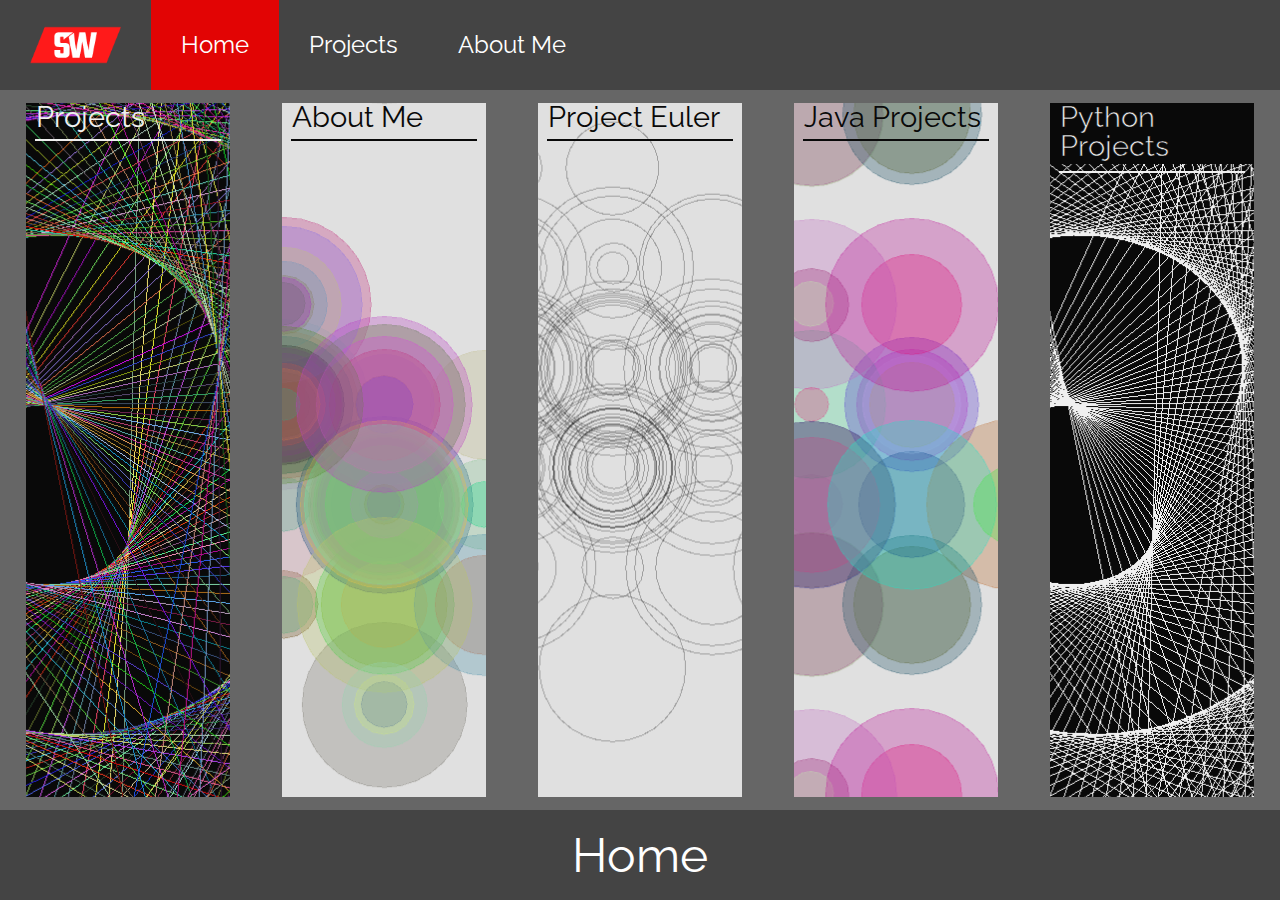
<file: index.html>
<!DOCTYPE html>
<html>
	
	<head>
				<!-- Global site tag (gtag.js) - Google Analytics -->
		<script async src="https://www.googletagmanager.com/gtag/js?id=UA-113881570-1"></script>
		<script>
		  window.dataLayer = window.dataLayer || [];
		  function gtag(){dataLayer.push(arguments);}
		  gtag('js', new Date());

		  gtag('config', 'UA-113881570-1');
		</script>
		<link rel="stylesheet" href="src/css/style.css">
		<link rel="stylesheet" href="src/css/homeStyle.css">
		<link rel="stylesheet" href="src/css/reset.css">

		<link rel="icon" type="image/png" href="res/imgs/logo_light.png" />

		<link href="https://fonts.googleapis.com/css?family=Julius+Sans+One" rel="stylesheet">
		<link href="https://fonts.googleapis.com/css?family=Raleway" rel="stylesheet">

		<script type="text/javascript">
			if (screen.width <= 699) {
			document.location = "mobileIndex.html";
			}
		</script>
	</head>

	<title>
	The Wykes Website
	</title>

	<div id="container">

		<div class="header">
			
			<img src="res/imgs/logo_light.png" width="50px" height="50px">
			<a href="index.html" class="selected">Home</a>
			<a href="projects.html">Projects</a>
			<a href="about.html">About Me</a>

		</div>

		<div class="body">

			<div id="homeBody">

				<div class="selectionPane" id="projectsPane">

					<a href="projects.html">
					<h1> Projects </h1>
					<hr>
					</a>
					
				</div>

				<div class="selectionPane" id="aboutPane">

					<a href="about.html">
					<h1> About Me </h1>
					<hr>
					</a>

				</div>

				<div class="selectionPane" id="socialMediaPane">
					<a href="projectEuler.html">
					<h1> Project Euler </h1>
					<hr>
					</a>
				</div>

				<div class="selectionPane" id="javaPane">
					<a href="javaProjects.html">
					<h1> Java Projects </h1>
					<hr>
					</a>
					
				</div>

				<div class="selectionPane" id="pythonPane">
					<a href="pythonProjects.html">
					<h1> Python Projects </h1>
					<hr>
					</a>
					
				</div>

			</div>

		</div>

		<div class="footer">

			<p>
				Home
			</p>

		</div>

	</div>

</html>
</file>
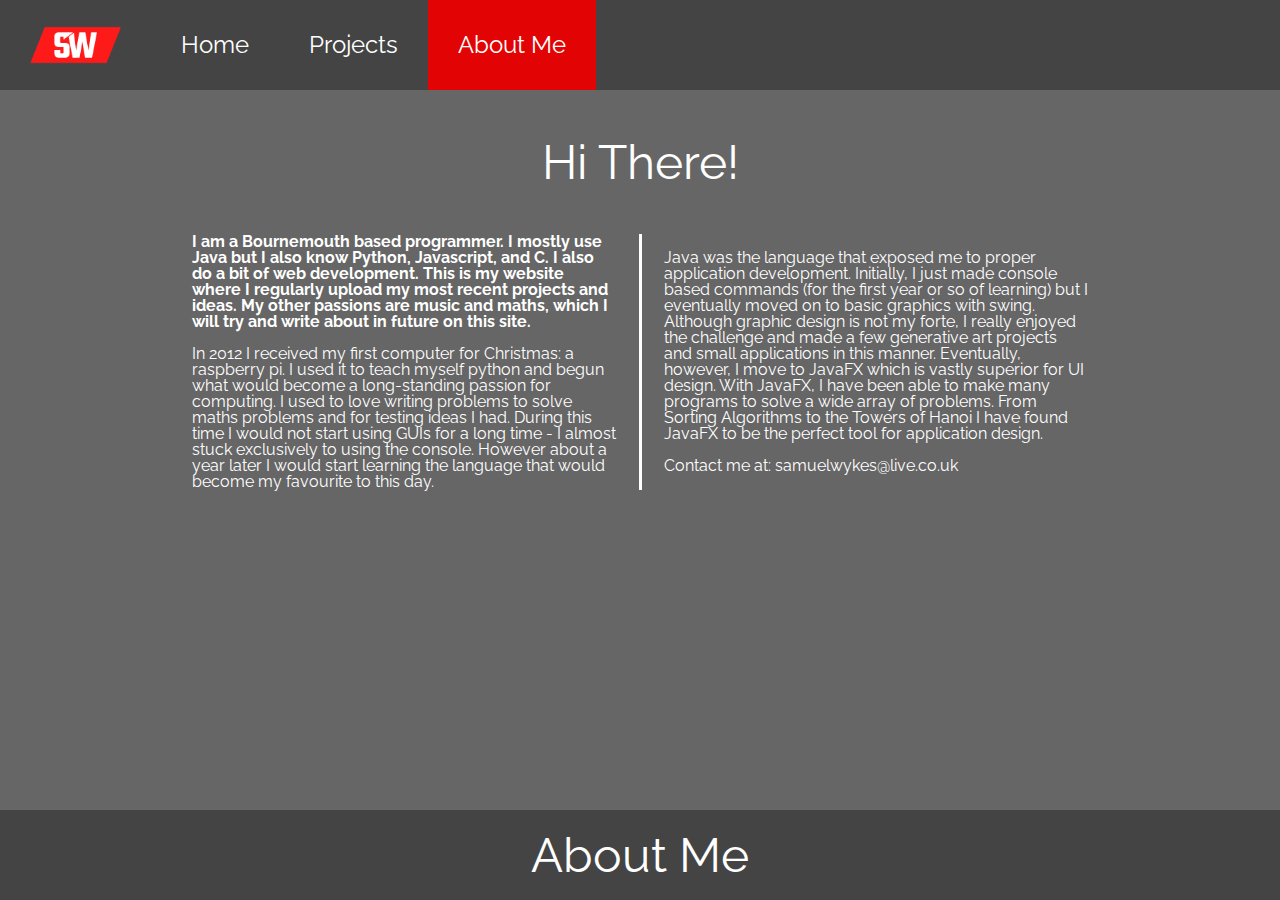
<file: about.html>
<!DOCTYPE html>
<html>
	
	<head>
				<!-- Global site tag (gtag.js) - Google Analytics -->
		<script async src="https://www.googletagmanager.com/gtag/js?id=UA-113881570-1"></script>
		<script>
		  window.dataLayer = window.dataLayer || [];
		  function gtag(){dataLayer.push(arguments);}
		  gtag('js', new Date());

		  gtag('config', 'UA-113881570-1');
		</script>
		<link rel="stylesheet" href="src/css/style.css">
		<link rel="stylesheet" href="src/css/aboutStyle.css">
		<link rel="stylesheet" href="src/css/reset.css">

		<link rel="icon" type="image/png" href="res/imgs/logo_light.png" />

		<link href="https://fonts.googleapis.com/css?family=Julius+Sans+One" rel="stylesheet">
		<link href="https://fonts.googleapis.com/css?family=Raleway" rel="stylesheet">
		<link href="https://fonts.googleapis.com/css?family=Crimson+Text" rel="stylesheet">
	</head>

	<title>
	The Wykes Website
	</title>

	<div id="container">

		<div class="header">
			
			<img src="res/imgs/logo_light.png" width="50px" height="50px">
			<a href="index.html">Home</a>
			<a href="projects.html" >Projects</a>
			<a href="about.html" class="selected">About Me</a>

		</div>

		<div class="body">

			<div id="aboutBody">
				<h1>Hi There!</h1>
				<p> 
					<span style="font-weight: bold">
					I am a Bournemouth based programmer. I mostly use Java but I also know Python, Javascript, and C. I also do a bit of web development. This is my website where I regularly upload my most recent projects and ideas. My other passions are music and maths, which I will try and write about in future on this site.
					</span>
					<br>
					<br>
					In 2012 I received my first computer for Christmas: a raspberry pi. I used it to teach myself python and begun what would become a long-standing passion for computing. I used to love writing problems to solve maths problems and for testing ideas I had. During this time I would not start using GUIs for a long time - I almost stuck exclusively to using the console. However about a year later I would start learning the language that would become my favourite to this day.
					<br>
					<br>
					Java was the language that exposed me to proper application development. Initially, I just made console based commands (for the first year or so of learning) but I eventually moved on to basic graphics with swing. Although graphic design is not my forte, I really enjoyed the challenge and made a few generative art projects and small applications in this manner. Eventually, however, I move to JavaFX which is vastly superior for UI design. With JavaFX, I have been able to make many programs to solve a wide array of problems. From Sorting Algorithms to the Towers of Hanoi I have found JavaFX to be the perfect tool for application design.
					<br>
					<br>
					Contact me at: samuelwykes@live.co.uk
					</p>
			</div>		


		</div>

		<div class="footer">

			<p>
				About Me
			</p>

		</div>

	</div>

</html>
</file>
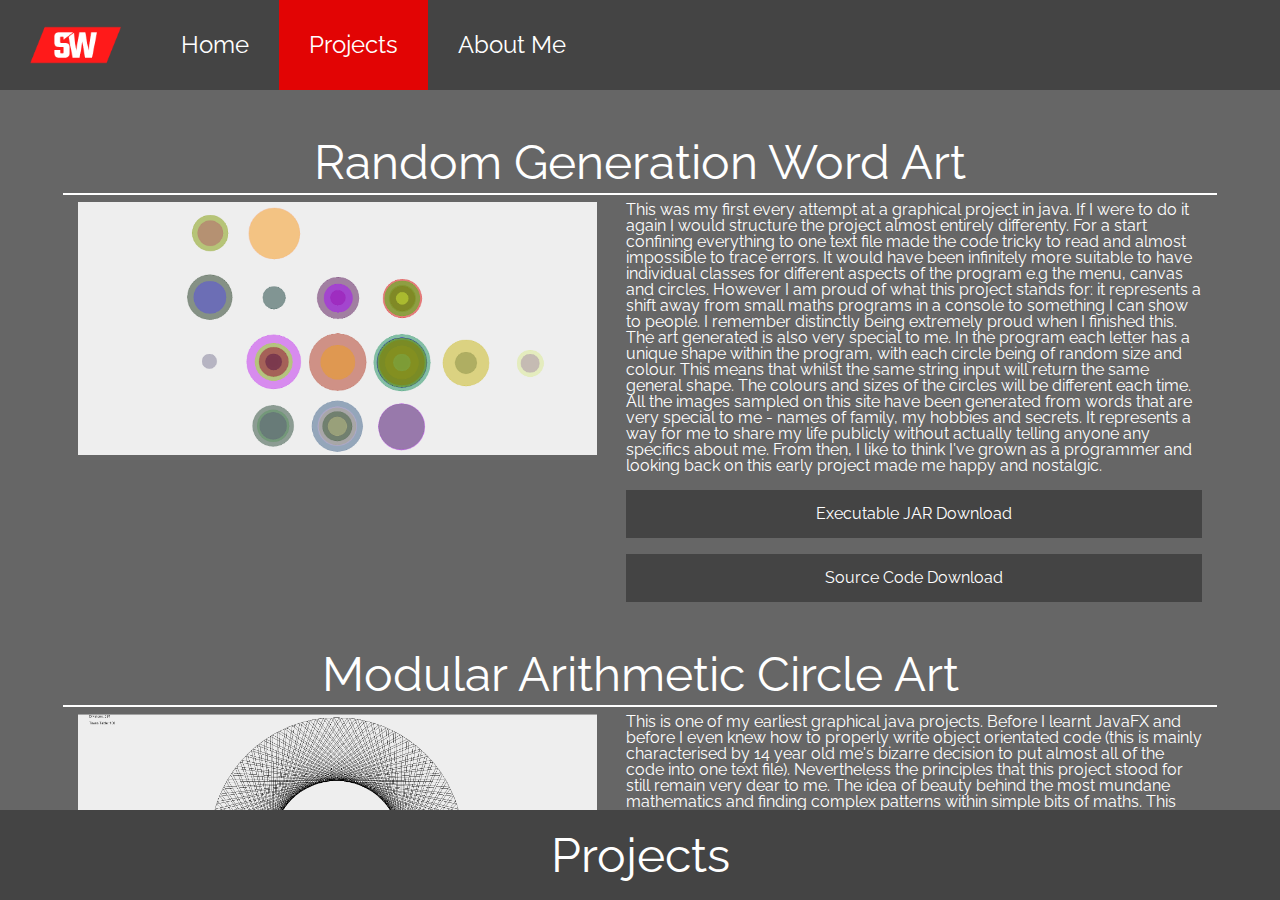
<file: javaProjects.html>
<!DOCTYPE html>
<html>
	
	<head>
				<!-- Global site tag (gtag.js) - Google Analytics -->
		<script async src="https://www.googletagmanager.com/gtag/js?id=UA-113881570-1"></script>
		<script>
		  window.dataLayer = window.dataLayer || [];
		  function gtag(){dataLayer.push(arguments);}
		  gtag('js', new Date());

		  gtag('config', 'UA-113881570-1');
		</script>
		<link rel="stylesheet" href="src/css/style.css">
		<link rel="stylesheet" href="src/css/projectStyle.css">
		<link rel="stylesheet" href="src/css/reset.css">

		<link rel="icon" type="image/png" href="res/imgs/logo_light.png" />

		<link href="https://fonts.googleapis.com/css?family=Julius+Sans+One" rel="stylesheet">
		<link href="https://fonts.googleapis.com/css?family=Raleway" rel="stylesheet">
		<link href="https://fonts.googleapis.com/css?family=Crimson+Text" rel="stylesheet">
	</head>

	<title>
	The Wykes Website
	</title>

	<div id="container">

		<div class="header">
			
			<img src="res/imgs/logo_light.png" width="50px" height="50px">
			<a href="index.html">Home</a>
			<a href="projects.html"  class="selected">Projects</a>
			<a href="about.html">About Me</a>

		</div>

		<div class="body">


			<div id="javaProjectsBody">

				<h1> Random Generation Word Art </h1>
				<hr>
				<div class="projectContainer">
					<div class="imageContainer"><img src="res/imgs/wordgenIMG.png"></div>
					<p>
						This was my first every attempt at a graphical project in java. If I were to do it again I would structure the project almost entirely differenty. For a start confining everything to one text file made the code tricky to read and almost impossible to trace errors. It would have been infinitely more suitable to have individual classes for different aspects of the program e.g the menu, canvas and circles. However I am proud of what this project stands for: it represents a shift away from small maths programs in a console to something I can show to people. I remember distinctly being extremely proud when I finished this. The art generated is also very special to me. In the program each letter has a unique shape within the program, with each circle being of random size and colour. This means that whilst the same string input will return the same general shape. The colours and sizes of the circles will be different each time. All the images sampled on this site have been generated from words that are very special to me - names of family, my hobbies and secrets. It represents a way for me to share my life publicly without actually telling anyone any specifics about me. From then, I like to think I've grown as a programmer and looking back on this early project made me happy and nostalgic.
						<br><br>
						<a class="downloadButton" href="src/java/Word Gen Art/Word Gen Art.jar"> Executable JAR Download </a>
						<br>
						<a class="downloadButton" href="src/java/Word Gen Art/Word Gen Art.jar"> Source Code Download </a>
					</p>
				</div>

				
				<h1> Modular Arithmetic Circle Art </h1>
				<hr>
				<div class="projectContainer">
					<div class="imageContainer"><img src="res/imgs/circlegenIMG.png"></div>
					<p>
						This is one of my earliest graphical java projects. Before I learnt JavaFX and before I even knew how to properly write object orientated code (this is mainly characterised by 14 year old me's bizarre decision to put almost all of the code into one text file). Nevertheless the principles that this project stood for still remain very dear to me. The idea of beauty behind the most mundane mathematics and finding complex patterns within simple bits of maths. This project works on the principle that every number is connected by a line to itself times the number inputted into the times table box then modulo the number in the divisions box. This simple bit of maths can create some extraordinary, from cardioids set to squares. I was heavily inspired for this project by the youtube channel Mathologer. The basic idea is illustrated in this <a style="text-decoration: none" href="https://www.youtube.com/watch?v=qhbuKbxJsk8"> video </a>.
						<br><br>
						<a class="downloadButton" href="src/java/Circle Gen Art/Circle Gen Art.jar"> Executable JAR Download </a>
						<br>
						<a class="downloadButton" href="src/java/Circle Gen Art/Circle Gen Art.zip"> Source Code Download </a>
					</p>
				</div>

				<h1> Calculator </h1>
				<hr>
				<div class ="projectContainer">
					<div class="imageContainer"><img src="res/imgs/calculatorIMG.png"></div>
					<p>

					One of my first projects with JavaFX, I really enjoyed the more design and CSS based parts of this project as it gave me an opportunity to apply some things I've learnt in web development to software development.

					<br> <br>
					<a class="downloadButton" href="src/java/Calculator/Wykes Calculator.jar"> Executable JAR Download </a>
					<br>
					<a class="downloadButton" href="src/java/Calculator/Wykes Calculator.zip"> Code Source Download </a>

					</p>
				</div>

				<h1> Noughts And Crosses </h1>
				<hr>
				<div class="projectContainer">
					<div class="imageContainer"><img src="res/imgs/noughtsandcrossesIMG.png"></div>
					<p>
						For my second JavaFX project I decided to make a simple game. Something that I could test graphics on and also have a go at writing a simple AI for. Unfortunately the AI is quite easy to trick as it only looks 2 moves into the future, however for a first attempt I'd say this was relatively succesful.
						<br><br>
						<a class="downloadButton" href="src/java/Noughts And Crosses/Noughts And Crosses.jar"> Executable JAR Download </a>
						<br>
						<a class="downloadButton" href="src/java/Noughts And Crosses/Noughts And Crosses Source.pdf"> Source Code Download </a>
					</p>
				</div>

				<h1> Connect 4 </h1>
				<hr>
				<div class="projectContainer">
					<div class="imageContainer"><img src="res/imgs/connect4IMG.png"></div>
					<p>
						After finishing the Noughts and Crosses Project, I decided I would try and up the complexity of my projects. This new project would be slightly harder than noughts and crosses and would give me greater room for experimentation with the way I use CSS and markup.
						<br><br>
						<a class="downloadButton" href="src/java/Connect 4/Connect 4.jar"> Executable JAR Download </a>
						<br>
						<a class="downloadButton" href="src/java/Connect 4/Connect 4.pdf"> Source Code Download </a>
					</p>
				</div>

				<h1> Password Vault </h1>
				<hr>
				<div class="projectContainer">
					<div class="imageContainer"><img src="res/imgs/passwordvaultIMG.png"></div>
					<p>
						Whilst the cryptography used within this project isn't really up to modern standards, with the password hash being SHA-256 without a salt and the two way password encryption using DES. This project was more an opportunity for me to experiment with file handling and creating my own data structures. I found it quite challenging as the project was significantly larger in the amount of code needed than a lot of other projects I have done and this made organising everything and keeping the code neat more difficult.
						<br><br>
						<a class="downloadButton" href="src/java/Password Vault/Password Vault.jar"> Executable JAR Download </a>
						<br>
						<a class="downloadButton" href="src/java/Password Vault/Password Vault.zip"> Source Code Download </a>

					</p>
				</div>

				<h1> Sorting Algorithms (WIP) </h1>
				<hr>
				<div class="projectContainer">
					<div class="imageContainer"><img src="res/imgs/sortIMG.png"></div>
					<p>
						This project started as a way for me to revise part of my decision maths for my AS exams. It was very interesting to me as visual representations of data and algorithms have always been very charming to me. Eventually I plan to code bubble sort, quick sort and bogosort (for a laugh).
						<br><br>
						<a class="downloadButton" href="src/java/Sorting Algorithms/Sorting Algorithms.jar"> Executable JAR Download </a>
						<br>
						<a class="downloadButton" href="src/java/Sorting Algorithms/Sorting Algorithms.zip"> Source Code Download </a>
					</p>
				</div>

				<h1> Data Structure Library </h1>
				<hr>
				<div class="projectContainer">
					<p>	
						This library is a collection of simple data structure classes that I, or anyone else, can use in future projects. This project started as another revision idea and has been helpful for me to remember the role and function of different data structures. Current data structures included are: Circular Queues, Linked Lists, Stacks and Binary Trees.
						<br><br>
						<a class="downloadButton" href="src/java/Data Structures/Data Structures.zip"> Library Zip Download </a>
					</p>
				</div>

				<h1> Towers Of Hanoi </h1>
				<hr>
				<div class="projectContainer">
					<div class="imageContainer"><img src="res/imgs/towersIMG.png"></div>
					<p>
						I decided to do this project to practice animation. Primarily trying to use a queue to implement animation. Each sprite has a queue of versions of itself, it will change to the next sprite every frame at a rate of 60 per second. This was also a good exercise in object orientation as I was able to create subclasses for the pins and have all things on the screen as being part of the superclass Sprite. Then to animate I could just implement a tick and render method in Sprite and iterate through the entire Sprite list ticking and rendering 60 times a second per sprite. Overall I think this was quite succesful and the code I have created will form the basis for a new project I am making.
						<br><br>
						<a class="downloadButton" href="src/java/Towers Of Hanoi/Towers Of Hanoi.jar"> Executable Jar Download </a>
						<br>
						<a class="downloadButton" href="src/java/Towers Of Hanoi/Towers Of Hanoi.zip"> Source Code Download </a>
					</p>
				</div>

				<h1> Logic Circuit Simulator </h1>
				<hr>
				<div class="projectContainer">
					<div class="imageContainer"><img src="res/imgs/LogicSimulatorIMG.png"></div>
					<p>
						This is my most ambitious project so far and has been my pet project for the last few months. It is an amalgamation of everything that I have learned so far from programming. The premise is a simple circuit diagram drawer and simulator similar to Yenka however it is more simplified and deals only with logic diagrams. I found the limitations of Yenka's small canvas quite annoying so my solution has an infinite canvas, the way in which you can draw wires is also much less limited than Yenka with the option of snapping and horizontal/vertical wires. Current features include drawing, simulating and saving circuits and I'm planning on adding an eraser tool for easier removal of components and more components in future. I've learned loads from the development of this project including saving objects more easily, more about polymorphism and how to manage more complicated data structures. All skills I look forward to developing in future. 
						<br><br>
						<a class="downloadButton" href="src/java/Logic Circuit Simulator/Logic Circuit Simulator.jar"> Executable Jar Download </a>
						<br>
						<a class="downloadButton" href="src/java/Logic Circuit Simulator/Logic Circuit Simulator.zip"> Source Code Download </a>
					</p>
				</div>

			</div>
 	
		</div>

		<div class="footer">

			<p>
				Projects
			</p>

		</div>

	</div>

</html>
</file>
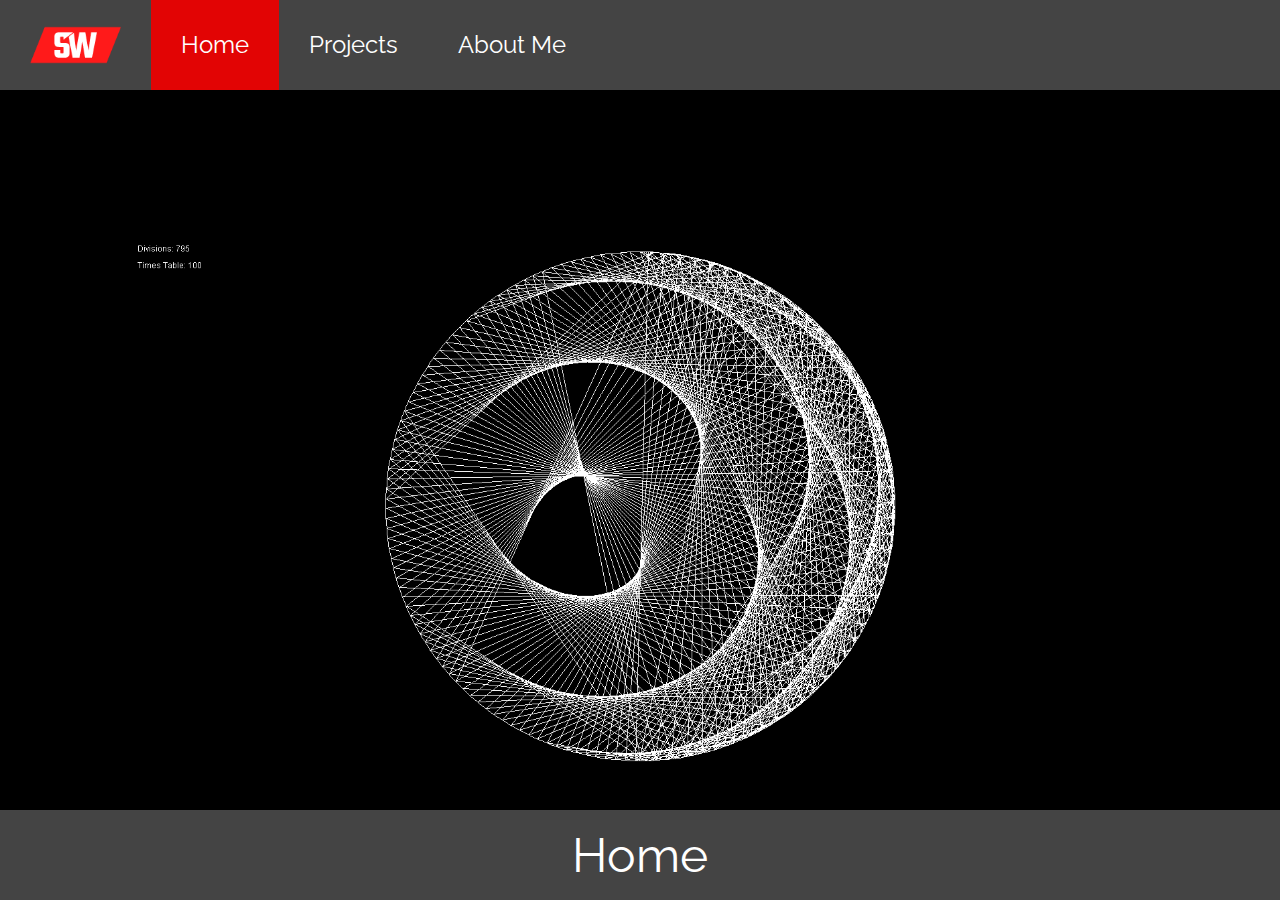
<file: mobileIndex.html>
<!DOCTYPE html>
<html>
	
	<head>
				<!-- Global site tag (gtag.js) - Google Analytics -->
		<script async src="https://www.googletagmanager.com/gtag/js?id=UA-113881570-1"></script>
		<script>
		  window.dataLayer = window.dataLayer || [];
		  function gtag(){dataLayer.push(arguments);}
		  gtag('js', new Date());

		  gtag('config', 'UA-113881570-1');
		</script>
		<link rel="stylesheet" href="src/css/style.css">
		<link rel="stylesheet" href="src/css/mobileHomeStyle.css">
		<link rel="stylesheet" href="src/css/reset.css">

		<link rel="icon" type="image/png" href="res/imgs/logo_light.png" />

		<link href="https://fonts.googleapis.com/css?family=Julius+Sans+One" rel="stylesheet">
		<link href="https://fonts.googleapis.com/css?family=Raleway" rel="stylesheet">

	</head>

	<title>
	The Wykes Website
	</title>

	<div id="container">

		<div class="header">
			
			<img src="res/imgs/logo_light.png" width="50px" height="50px">
			<a href="index.html" class="selected">Home</a>
			<a href="projects.html">Projects</a>
			<a href="about.html">About Me</a>

		</div>

		<div class="body">

			<div id="mobileBody">

				<img id="mobileBodyImg" src="res/imgs/slide2.png">

			</div>

		</div>

		<div class="footer">

			<p>
				Home
			</p>

		</div>

	</div>

</html>
</file>
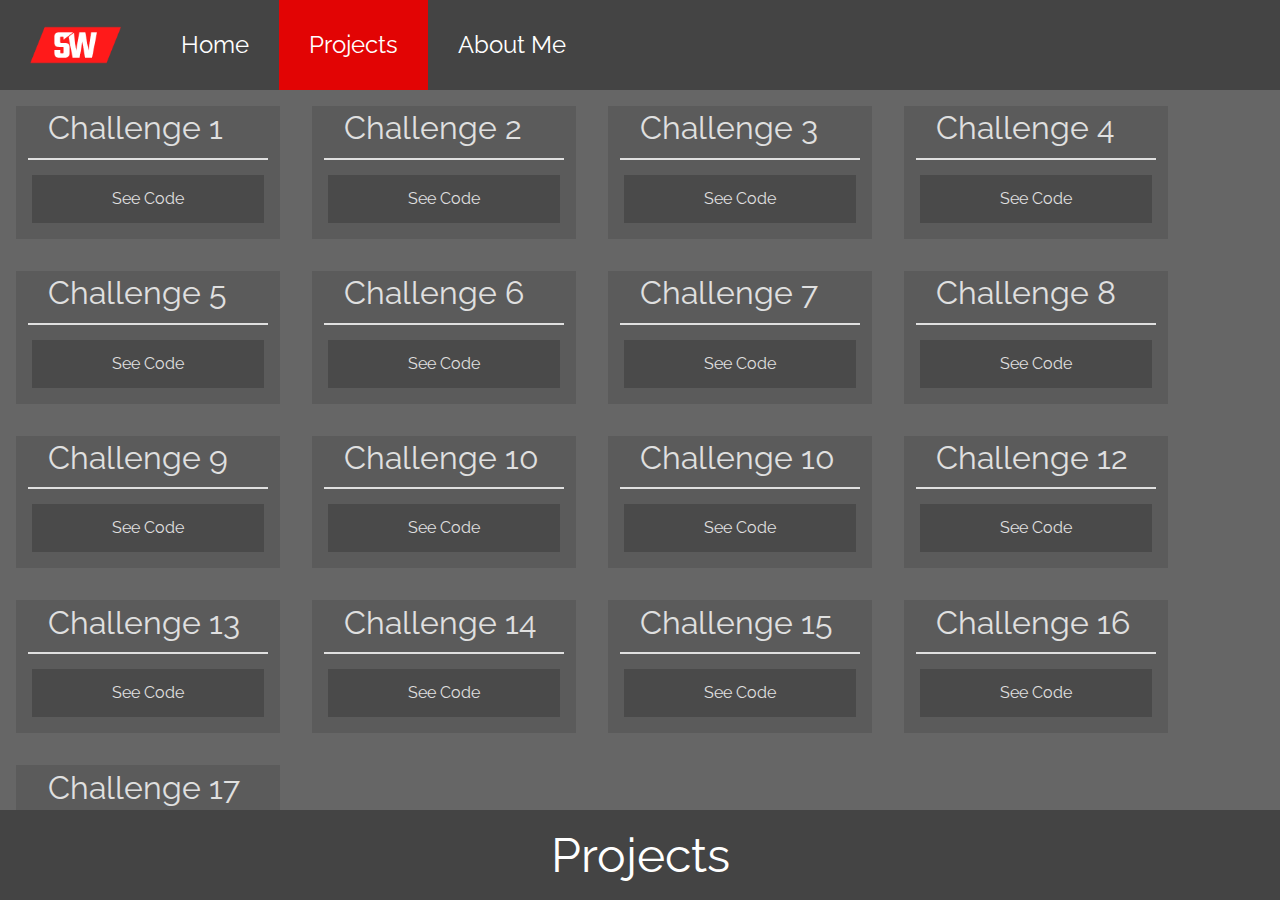
<file: projectEuler.html>
<!DOCTYPE html>
<html>
	
	<head>
		<!-- Global site tag (gtag.js) - Google Analytics -->
		<script async src="https://www.googletagmanager.com/gtag/js?id=UA-113881570-1"></script>
		<script>
		  window.dataLayer = window.dataLayer || [];
		  function gtag(){dataLayer.push(arguments);}
		  gtag('js', new Date());

		  gtag('config', 'UA-113881570-1');
		</script>

		<link rel="stylesheet" href="src/css/style.css">
		<link rel="stylesheet" href="src/css/projectStyle.css">
		<link rel="stylesheet" href="src/css/reset.css">

		<link rel="icon" type="image/png" href="res/imgs/logo_light.png" />

		<link href="https://fonts.googleapis.com/css?family=Julius+Sans+One" rel="stylesheet">
		<link href="https://fonts.googleapis.com/css?family=Raleway" rel="stylesheet">
	</head>

	<title>
	The Wykes Website
	</title>

	<div id="container">

		<div class="header">
			
			<img src="res/imgs/logo_light.png" width="50px" height="50px">
			<a href="index.html">Home</a>
			<a href="projects.html" class="selected">Projects</a>
			<a href="about.html">About Me</a>
		</div>

		<div class="body">

			<div id="projectEulerBody">

				<div class="projectEulerTab">
					<h1> Challenge 1 </h1>
					<hr>
					<a href="src/python/project euler/challenge-01/challenge1.py"> See Code </a>
				</div>

				<div class="projectEulerTab">
					<h1> Challenge 2 </h1>
					<hr>
					<a href="src/python/project euler/challenge-02/challenge2.py"> See Code </a>
				</div>

				<div class="projectEulerTab">
					<h1> Challenge 3 </h1>
					<hr>
					<a href="src/python/project euler/challenge-03/challenge3.py"> See Code </a>
				</div>

				<div class="projectEulerTab">
					<h1> Challenge 4 </h1>
					<hr>
					<a href="src/python/project euler/challenge-04/challenge4.py"> See Code </a>
				</div>

				<div class="projectEulerTab">
					<h1> Challenge 5 </h1>
					<hr>
					<a href="src/python/project euler/challenge-05/challenge5.py"> See Code </a>
				</div>

				<div class="projectEulerTab">
					<h1> Challenge 6 </h1>
					<hr>
					<a href="src/python/project euler/challenge-06/challenge6.py"> See Code </a>
				</div>

				<div class="projectEulerTab">
					<h1> Challenge 7 </h1>
					<hr>
					<a href="src/python/project euler/challenge-07/challenge7.py"> See Code </a>
				</div>

				<div class="projectEulerTab">
					<h1> Challenge 8 </h1>
					<hr>
					<a href="src/python/project euler/challenge-08/challenge8.py"> See Code </a>
				</div>

				<div class="projectEulerTab">
					<h1> Challenge 9 </h1>
					<hr>
					<a href="src/python/project euler/challenge-09/challenge9.py"> See Code </a>
				</div>

				<div class="projectEulerTab">
					<h1> Challenge 10 </h1>
					<hr>
					<a href="src/python/project euler/challenge-10/challenge10.py"> See Code </a>
				</div>

				<div class="projectEulerTab">
					<h1> Challenge 10 </h1>
					<hr>
					<a href="src/python/project euler/challenge-11/challenge11.py"> See Code </a>
				</div>

				<div class="projectEulerTab">
					<h1> Challenge 12 </h1>
					<hr>
					<a href="src/python/project euler/challenge-12/challenge12.py"> See Code </a>
				</div>

				<div class="projectEulerTab">
					<h1> Challenge 13 </h1>
					<hr>
					<a href="src/python/project euler/challenge-13/challenge13.py"> See Code </a>
				</div>

				<div class="projectEulerTab">
					<h1> Challenge 14 </h1>
					<hr>
					<a href="src/python/project euler/challenge-14/challenge14.py"> See Code </a>
				</div>

				<div class="projectEulerTab">
					<h1> Challenge 15 </h1>
					<hr>
					<a href="src/python/project euler/challenge-15/challenge15.py"> See Code </a>
				</div>

				<div class="projectEulerTab">
					<h1> Challenge 16 </h1>
					<hr>
					<a href="src/python/project euler/challenge-16/challenge16.py"> See Code </a>
				</div>

				<div class="projectEulerTab">
					<h1> Challenge 17 </h1>
					<hr>
					<a href="src/python/project euler/challenge-17/challenge17.py"> See Code </a>
				</div>



			</div>

		</div>

		<div class="footer">

			<p>
				Projects
			</p>

		</div>

	</div>

</html>
</file>
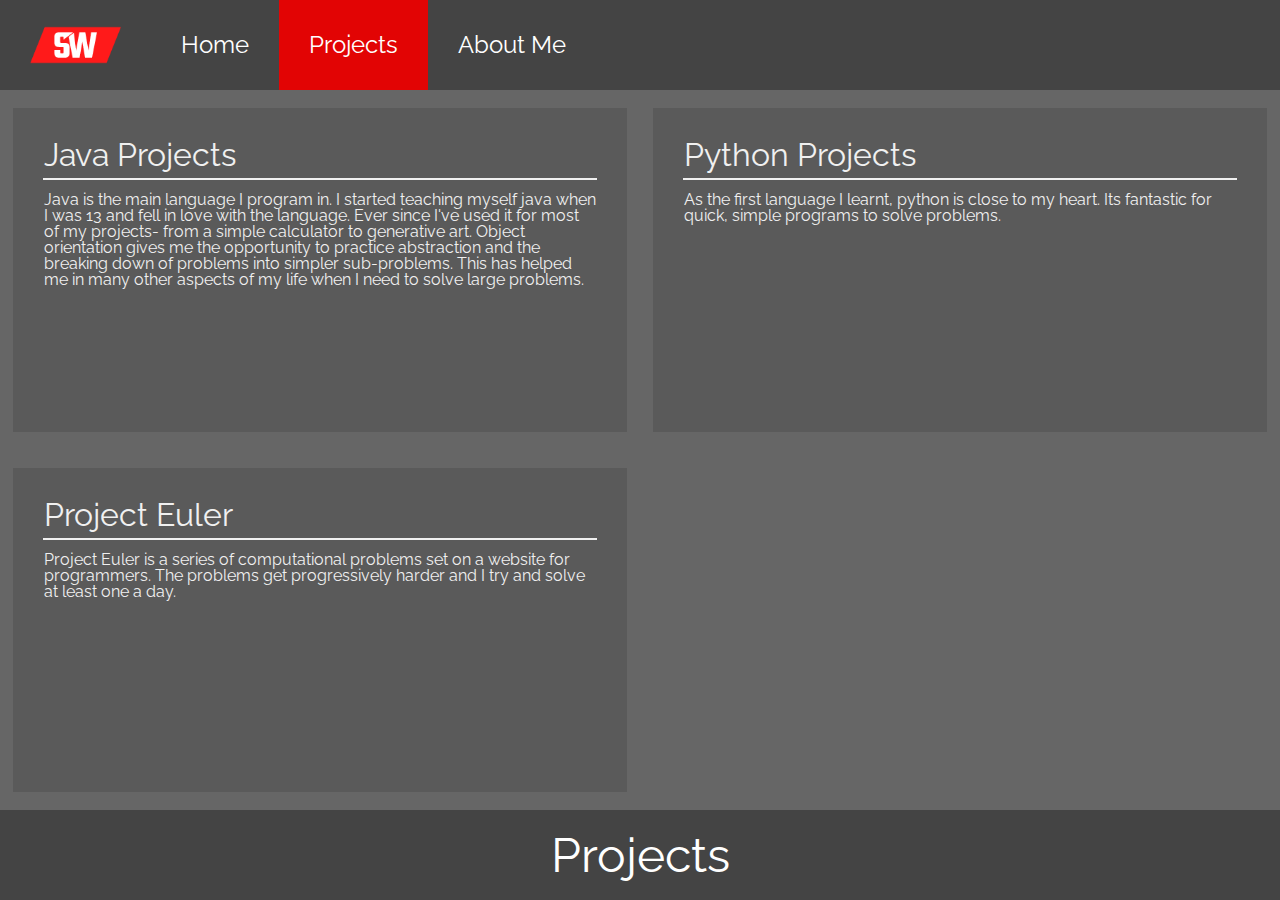
<file: projects.html>
<!DOCTYPE html>
<html>
	
	<head>
				<!-- Global site tag (gtag.js) - Google Analytics -->
		<script async src="https://www.googletagmanager.com/gtag/js?id=UA-113881570-1"></script>
		<script>
		  window.dataLayer = window.dataLayer || [];
		  function gtag(){dataLayer.push(arguments);}
		  gtag('js', new Date());

		  gtag('config', 'UA-113881570-1');
		</script>
		<link rel="stylesheet" href="src/css/style.css">
		<link rel="stylesheet" href="src/css/projectStyle.css">
		<link rel="stylesheet" href="src/css/reset.css">

		<link rel="icon" type="image/png" href="res/imgs/logo_light.png" />

		<link href="https://fonts.googleapis.com/css?family=Julius+Sans+One" rel="stylesheet">
		<link href="https://fonts.googleapis.com/css?family=Raleway" rel="stylesheet">
		<link href="https://fonts.googleapis.com/css?family=Crimson+Text" rel="stylesheet">
	</head>

	<title>
	The Wykes Website
	</title>

	<div id="container">

		<div class="header">
			
			<img src="res/imgs/logo_light.png" width="50px" height="50px">
			<a href="index.html">Home</a>
			<a href="projects.html"  class="selected">Projects</a>
			<a href="about.html">About Me</a>

		</div>

		<div class="body">

			<div id="projectsBody">
				<div class="projectsTab">
					<a href="javaProjects.html">
					<h1> Java Projects </h1>
					<hr>
					<div class="hpane">
						<p> 
						Java is the main language I program in. I started teaching myself java when I was 13 and fell in love with the language. Ever since I've used it for most of my projects- from a simple calculator to generative art. Object orientation gives me the opportunity to practice abstraction and the breaking down of problems into simpler sub-problems. This has helped me in many other aspects of my life when I need to solve large problems.
						</p>
					</div>
					</a>
				</div>

				<div class="projectsTab">
					<a href="">
					<h1> Python Projects </h1>
					<hr>
					<div class="hpane">
						<p>
						As the first language I learnt, python is close to my heart. Its fantastic for quick, simple programs to solve problems.
						</p>
					</div>
					</a>
				</div>

				<div class="projectsTab">
					<a href="projectEuler.html">
					<h1> Project Euler </h1>
					<hr>
					<div class="hpane">
						<p>
						Project Euler is a series of computational problems set on a website for programmers. The problems get progressively harder and I try and solve at least one a day.
						</p>
					</div>	
					</a>
				</div>

				<div id="placeholder">
				</div>
			</div>
 	
		</div>

		<div class="footer">

			<p>
				Projects
			</p>

		</div>

	</div>

</html>
</file>
<file: src/css/style.css>
/*GLOBAL SETTINGS*/

html {
    height: 100%;
    background-color: #666666;
    padding: 0;
}

body {
    clear: both;
    height: 100%;
    padding: 0;
    margin: 0;
    font-size: 100%;
}

/*BASIC LAYOUT FOR ALL PAGES*/

#container {
	display: flex;
	flex-direction: column;
	justify-content: flex-end;
	height: 100%;
}

.header {
	overflow: hidden;
	position: fixed;
	top: 0;
	height: 10%;
	width: 100%;
	background-color: #444444;
	display: inline-flex;
	white-space: nowrap;
}

.body {
	position: fixed;
	top: 10%;	
	height: 80%;
	width: 100%;
	background-color: #666666;
	display: block;
	overflow: auto;
}

.footer {
	height: 10%;
	width: 100%;
	position: fixed;
	bottom: 0;
	background-color: #444444;
	display: inline-flex;
	justify-content: center;
	align-items: center;
	text-align: center;
}

/*CLASSES*/

.header * {
	display: flex;
	align-items: center;
	justify-content: center;
	font-size: 1.5em;
	font-family: 'Raleway', sans-serif;
	line-height: 100%;
	text-decoration: none;
	text-align: center;
  	color: white;
  	height: 100%;
  	padding:  0px 30px 0px 30px;
  	word-wrap: false;
  	transition: all 1s ease;
}

.header img {
	height: 100%;
	width: auto;
}

.header a:hover {
	background-color: #302f2f;
	transition: all 1s ease;

}

.selected {
	background-color: #e20404;
}
.selected:hover {
	background-color: #e20404 !important;
}

.footer p {
	font-family: 'Raleway', sans-serif;
	font-size: 3em;		
	color: white;
}

/*IDS*/
</file>
<file: src/css/homeStyle.css>
/*CLASSES*/


.selectionPane {
	background-color: white;
	flex-basis: 16%;
	margin: 1% 0% 1% 0%;
	overflow: hidden;
	opacity: 0.9;
	transition: all 0.3s ease;
}

.selectionPane:hover {
	flex-basis: 30%;
}

@media screen and (max-device-width: 780px) {
	.selectionPane {
		background-color: white;
		flex-basis: 90%;
		margin: 1% 0% 1% 0%;
		height: 18%;
		overflow: hidden;
		opacity: 0.9;
		height: 
		transition: all 0.3s ease;
	}
	.selectionPane:hover {
		flex-basis: 100%;
	}
}


.selectionPane h1 {
	font-family: 'Raleway', sans-serif;
	font-size: 1.8em;
	padding-left: 5%;
}

.selectionPane hr {
	width: 90%;
	border: 0;
	outline: solid 1px black;
}

.selectionPane a {
	text-decoration: none;
	display: block;
	color: black;
	width: 100%;
	height: 100%;	
}

/*IDS*/
#homeBody {
	width: 100%;
	height: 100%;
	display: inline-flex;
	flex-wrap: wrap;
	justify-content: space-around;
	overflow: hidden;
}

#projectsPane {
	background-image: url("../../res/imgs/slide1.png");
	background-position: center;
	background-repeat: repeat;

}

#projectsPane a {
	color: white;
	text-shadow: black;
}

#projectsPane hr {
	outline: 1px solid white;
}

#aboutPane {
	background-image: url("../../res/imgs/circles1.png");
	background-position: center;
	background-repeat: repeat;
}

#aboutPane a {
	color: black;
	text-shadow: white;
}

#aboutPane hr {
	outline: 1px solid black;
}

#socialMediaPane {
	background-image: url("../../res/imgs/bwCircles1.png");
	background-position: center;
	background-repeat: repeat;
}

#socialMediaPane a {
	color: black;
	text-shadow: white;
}

#socialMediaPane hr {
	outline: 1px solid black;
}

#javaPane {
	background-image: url("../../res/imgs/circles2.png");
	background-position: center;
	background-repeat: repeat;
}

#pythonPane {
	background-image: url("../../res/imgs/slide2.png");
	background-position: center;
	background-repeat: repeat;
}

#pythonPane h1 {
	color: white;
	background-color: black;
	padding-bottom: 2%;
	-webkit-text-stroke: 0.5px black;
}

#pythonPane hr {
	outline: 1px solid white;
}


#mobileBodyImage {
	
}
</file>
<file: src/css/aboutStyle.css>
/*IDS*/
#aboutBody {
	width: 70%;
	margin: auto;
	text-align: center;
	color: white;
}

#aboutBody h1 {
	font-family: 'Raleway', sans-serif;
	font-size: 3em;
	padding: 1em;
}

#aboutBody p {
	font-family: 'Raleway', serif;
	text-align: left;
	font-size: 1em;
	column-count: 2;
	column-gap: 3em;
	column-rule-style: solid;
	word-wrap: break-word;
}
</file>
<file: src/css/projectStyle.css>
/*STYLES FOR ALL PROJECT PAGES*/

#projectsBody {
	display: flex;
	width: 100%;
	height: 100%;
	flex-wrap: wrap;
	flex-direction: row;
	justify-content: space-around;
	align-content: space-around;
	overflow: visible;
}

#placeholder {
	width: 48%;
	min-height: 45%;
	margin: 0.5em;
	opacity: 0.9;
	background-color: #666666;	
}

.projectsTab {
	width: 48%;
	min-height: 45%;
	margin: 0.5em;
	opacity: 0.9;
	background-color: #595959;	
}

.projectsTab a {
	text-decoration: none;
	color: white;
	height: 100%;
	display: flex;
	flex-direction: column;
	transition: all 1s ease;	
}

.projectsTab a:hover {
	background-color: #444444;
}

.projectsTab h1{
	padding-top: 5%;
	font-family: 'Raleway', sans-serif;
	font-size: 2em;
	padding-left: 5%;
}

.projectsTab hr {
	width: 90%;
	border: 0;
	outline: solid 1px white;
}

.projectsTab p {
	padding-bottom: 1em;
}

.hpane {
	flex-grow: 1;
	height: auto;
	width: 90%;
	margin-left: 5%;
	display: flex;
	flex-direction: row;
	justify-content: space-between;	
	overflow: hidden;
}

.hpane p {
	padding-top: 5px;
	font-family: 'Raleway', sans-serif;
	font-size: 1em;
	width: 100%;
}

/*JAVA PROJECTS PAGE*/

#javaProjectsBody {
	color: white;
	height: auto;
	width: 100%;
	display: flex;
	flex-direction: column;
	align-items: center;
	overflow: auto;
}

#javaProjectsBody h1 {
	padding-top: 1em;
	font-family: 'Raleway', sans-serif;
	font-size: 3em;
}

#javaProjectsBody hr {
	width: 90%;
	outline: solid 1px white;
	border: 0;
}

.projectContainer {
	width: 90%;
	height: auto;	;
	display: flex;
	flex-direction: row;
	justify-content: space-around;
	flex-wrap: wrap;
}

.projectContainer .imageContainer {
	display: block;
	height: 300px;
	width: 45%;
	text-align: center;
}

.projectContainer img {
	max-height: 100%;
	max-width: 100%;
}

.projectContainer p {
	font-family: 'Raleway', sans-serif;
	flex-basis: 50%;
}

.downloadButton{
	padding: 1em;
	background-color: #444444;
	text-decoration: none;
	color: white;
	display: block;
	text-align: center;
}
.downloadButton:hover {
	background-color: #302f2f;
}


.projectContainer:last-child {
	margin-bottom: 20px;	
}

/*PROJECT EULER PAGE*/

#projectEulerBody {
	color: white;
	display: flex;
	flex-direction: row;
	flex-wrap: wrap;
	align-content: center;
}

.projectEulerTab {
	background-color: #595959;
	width: 16.5em;
	opacity: 0.8;
	margin: 1em;
}

.projectEulerTab h1 {
	font-family: 'Raleway', sans-serif;
	font-size: 2em;
	padding: 0.2em 1em 0.2em 1em;
}

.projectEulerTab hr {
	width: 90%;
	outline: solid 1px white;
	border: 0;
}

.projectEulerTab a {
	padding: 1em;
	background-color: #444444;
	font-family: 'Raleway', sans-serif;
	text-decoration: none;
	color: white;
	display: block;
	text-align: center;
	margin: 1em;
}

.projectEulerTab a:hover {
	background-color: #333333	;
}

/*mobile stuff*/
@media screen and (max-device-width: 780px) {

	.projectsTab p {
		padding-bottom: 1em;
		font-size: 1.5em;
	}
	.projectContainer .imageContainer {
		display: block;
		height: auto;
		width: 100%;
	}

	.projectContainer img {
		max-height: 100%;
		max-width: 100%;
	}

	.projectContainer p {
		border-top: solid white 1px;
		padding-top: 1em;
		font-family: 'Raleway', sans-serif;
		flex-basis: 100%;
	}

	.hpane p {
		font-size: 1.5em;
	}
}
</file>
<file: src/css/mobileHomeStyle.css>
#mobileBody {
	width: 100%;
	height: 100%;
	overflow: hidden;
	display: flex;
	justify-content: space-around;
	align-content: center;
	background-color: black;
}

#mobileBodyImg {
	margin-top: 10%;
	height: 80%;
	width: auto;
}
</file>
